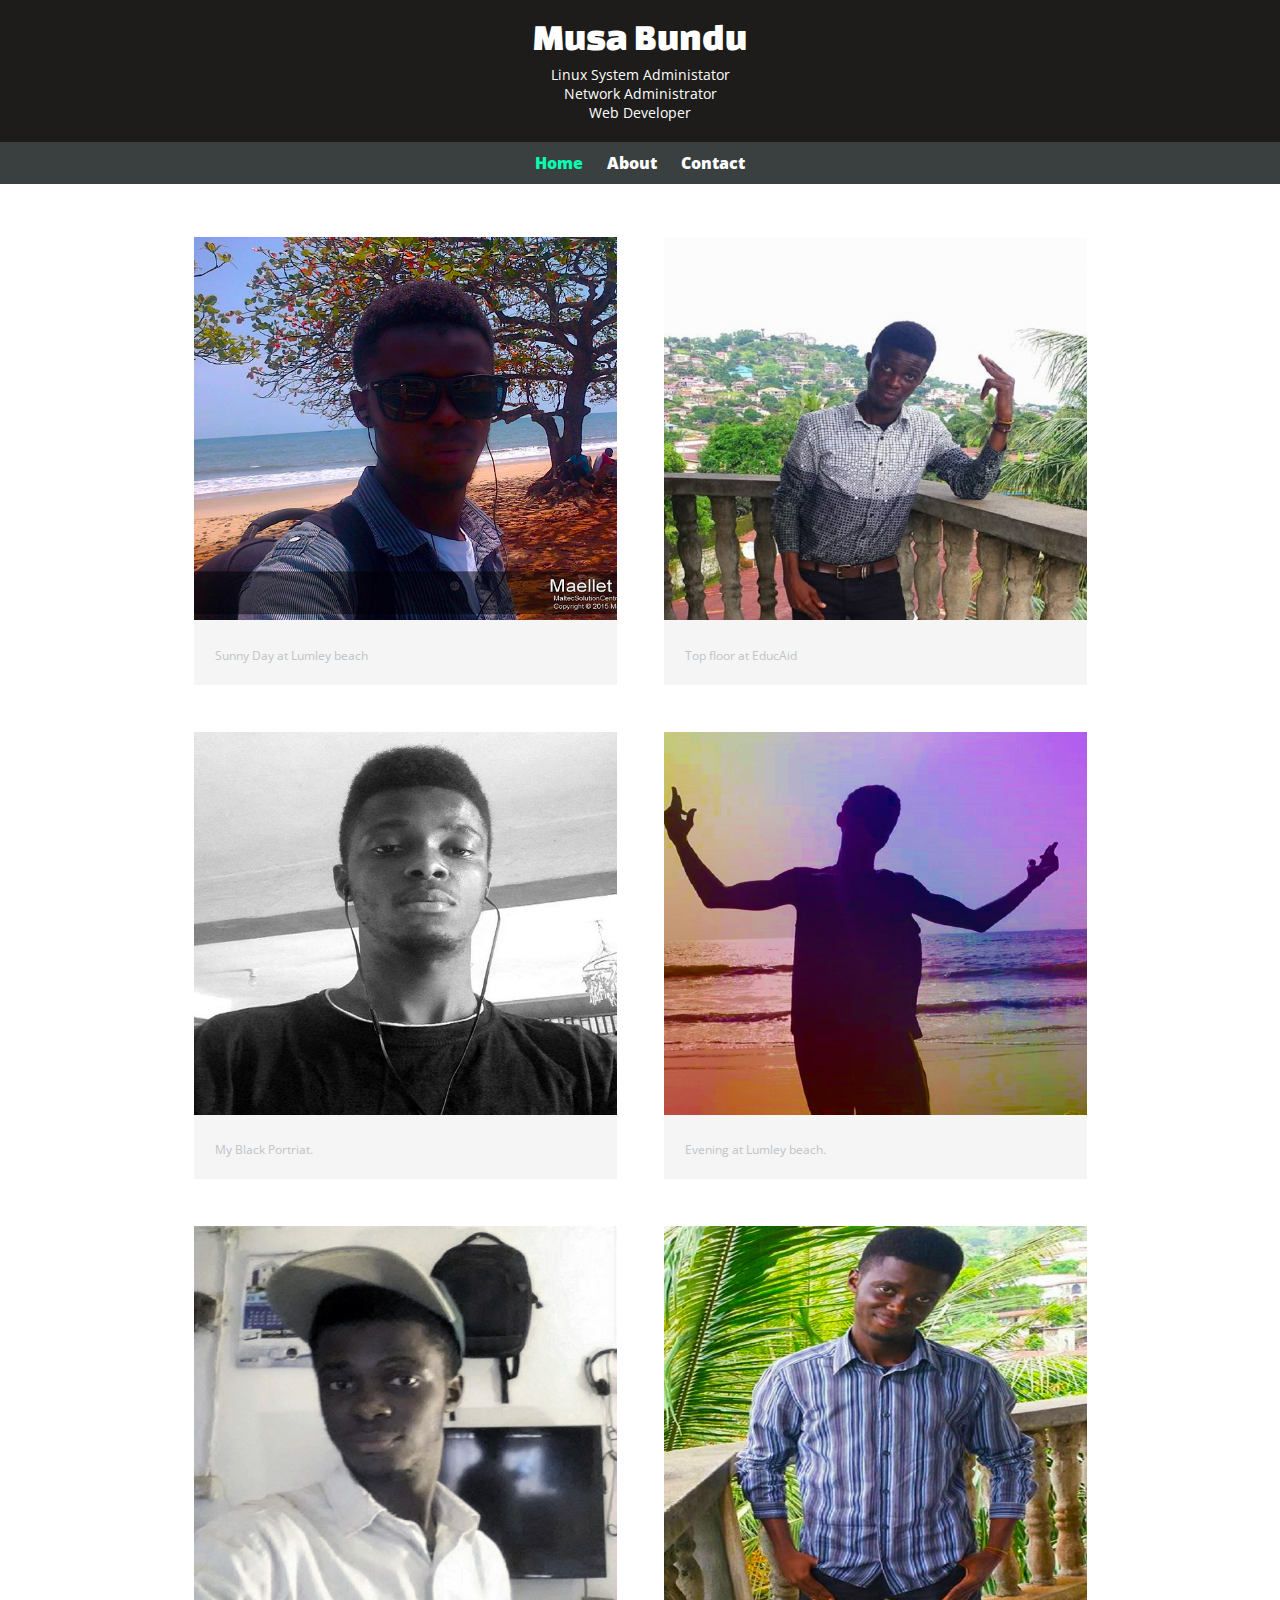
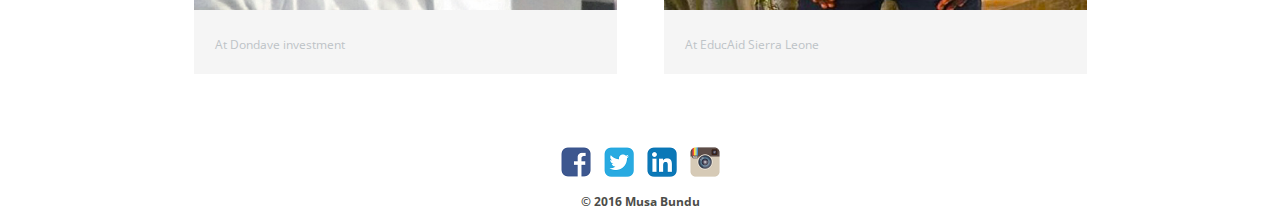
<file: index.htm>
<!DOCTYPE html>
<html lang="en">
    <head>
        <meta charset="utf-8">
        <title>
            MBundu | SysAdmin
        </title>
        <link rel="stylesheet" href="css/normal.css">
        <link href="http://fonts.googleapis.com/css?family=Changa+One|Open+Sans:400italic,700italic,400,700,800" rel="stylesheet" type="text/css">
        <link rel="stylesheet" href="css/main.css">
        <link rel="stylesheet" href="css/responsive.css">
    </head>
    <body>
    <header>
        <a href="index.htm" id="logo">   
            <h1>Musa Bundu</h1>
            <h2>Linux System Administator<br>Network Administrator <br>Web Developer</h2>
        </a>
        <nav>
            <ul>
                <li><a href="index.htm" class="selected"> Home</a></li>
                <li><a href="about.htm"> About</a></li>
                <li><a href="contact.htm">Contact</a></li>
            </ul>
        </nav>
    </header>
    <div id="Identify">
        <section>
         <ul id="gallery">
            <li>
                <a href="images/number6.jpg">
                <img src="images/number6.jpg" alt="">
                <p>Sunny Day at Lumley beach</p>
                </a>
            </li>
            <li>
                <a href="images/number14.jpg">
                <img src="images/number14.jpg" alt="">
                <p>Top floor at EducAid</p>
                </a>
            </li>
            <li>
                <a href="images/number20.jpg">
                <img src="images/number20.jpg" alt="">
                <p>My Black Portriat.</p>
                </a>
            </li>
            <li>
                <a href="images/number16.jpg">
                <img src="images/number16.jpg" alt="">
                <p>Evening at Lumley beach.</p>
                </a>
            </li>
            <li>
                <a href="images/number12.jpg">
                <img src="images/number12.jpg" alt="">
                <p>At Dondave investment</p>
                </a>
            </li>
            <li>
                <a href="images/number18.jpg">
                <img src="images/number18.jpg" alt="">
                <p>At EducAid Sierra Leone</p>
                </a>
            </li>
         </ul>
        </section>
        <footer>
        <!-- <p><b>Follow me on&#58;</b></p> -->
        <a href="https://www.facebook.com/maellet.bundu"><img src="/images/facebook.png" alt="Facebook"></a>
        <a href="https://twitter.com/maellet20"><img src="/images/twitter.png" alt="Twitter"></a>
        <a href="https://www.linkedin.com/in/maellet-mussa-bundu-bb2b6651?trk=hp-identity-name"><img src="/images/linkin.png" alt="Linkedin"></a>
        <a href="https://www.instagram.com/maellet_/"><img src="/images/instagram.png" alt="Instagram"></a>
        <p><b>&copy; 2016 Musa Bundu</b></p>
        </footer>
    </div>
    </body>
</html>
</file>
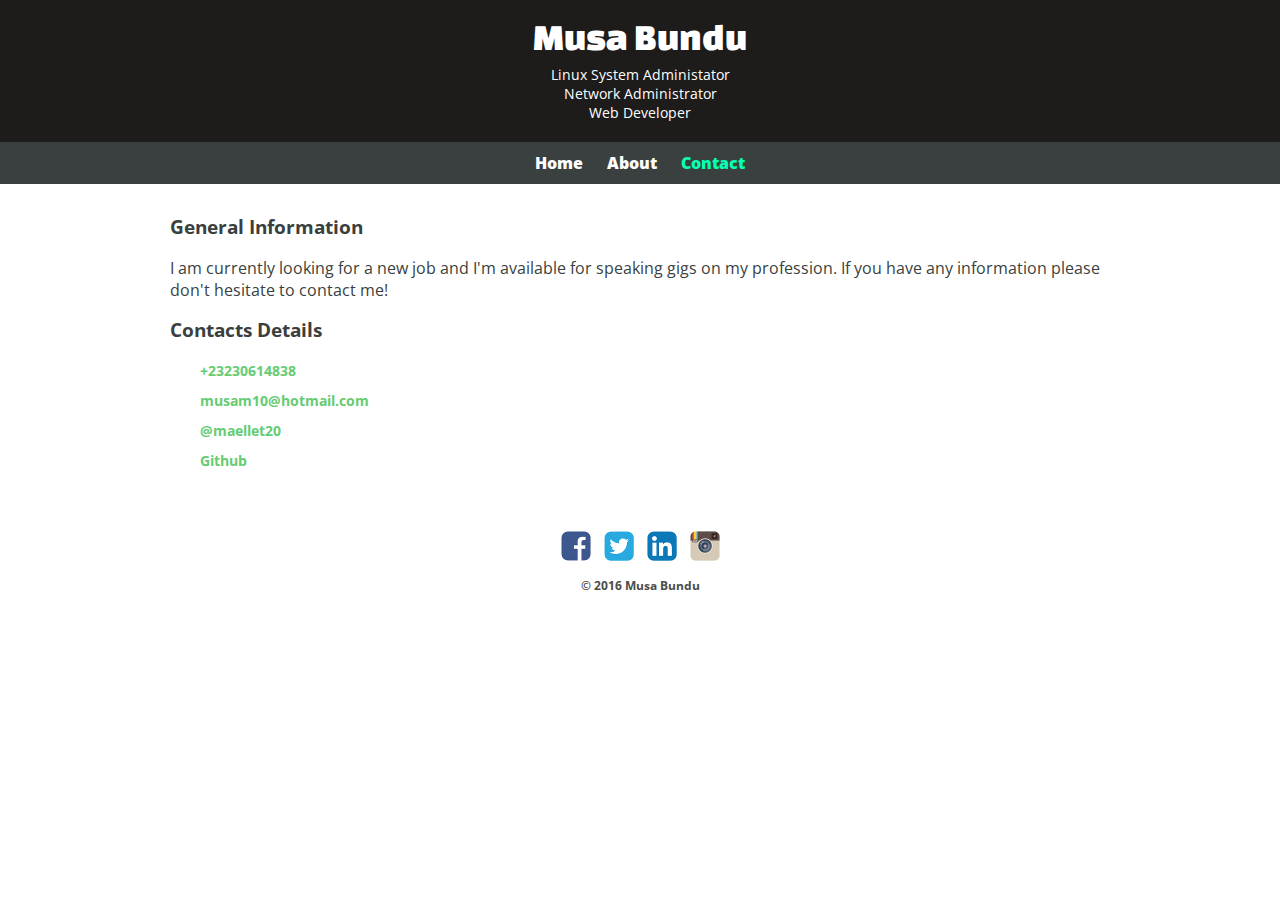
<file: contact.htm>
<!DOCTYPE html>
<html lang="en">
    <head>
        <meta charset="utf-8">
        <title>
            MBundu | SysAdmin
        </title>
        <link rel="stylesheet" href="css/normal.css">
        <link href="http://fonts.googleapis.com/css?family=Changa+One|Open+Sans:400italic,700italic,400,700,800" rel="stylesheet" type="text/css">
        <link rel="stylesheet" href="css/main.css">
        <link rel="stylesheet" href="css/responsive.css">
    </head>
    <body>
    <header>
        <a href="index.htm" id="logo">   
            <h1>Musa Bundu</h1>
          <h2>Linux System Administator<br>Network Administrator <br>Web Developer</h2>
        </a>
        <nav>
            <ul>
                <li><a href="index.htm" > Home</a></li>
                <li><a href="about.htm" > About</a></li>
                <li><a href="contact.htm " class="selected">Contact</a></li>
            </ul>
        </nav>
    </header>
    <div id="Identify">
        <section id="primary">
            <h3>
                General Information
            </h3>
            <p>
                I am currently looking for a new job and I'm available for speaking gigs on my profession. If you have any information please don't hesitate to contact me!
            </p>
        </section>
        <section id="secondary">
            <h3>
                Contacts Details
            </h3>
            <ul class="contact-info">
                <li class="phone"><a href="tel:+23230614838"><b>+23230614838</b></a></li>
                <li class="mail"><a href="mailto:musam10@hotmail.com"><b>musam10@hotmail.com</b></a></li>
                <li class="twitter"><a href="http://twitter.com/intent/tweet?screen_name=@maellet20"><b>&#64;maellet20</b></a></li>
                <li> <a href="https://github.com/bmaellet"><b>Github</b></a></li>
            </ul>
        </section>
        <footer>
        <!-- <p><b>Follow me on&#58;</b></p> -->
        <a href="https://www.facebook.com/maellet.bundu"><img src="/images/facebook.png" alt="Facebook"></a>
        <a href="https://twitter.com/maellet20"><img src="/images/twitter.png" alt="Twitter"></a>
        <a href="https://www.linkedin.com/in/maellet-mussa-bundu-bb2b6651?trk=hp-identity-name"><img src="/images/linkin.png" alt="Linkedin"></a>
        <a href="https://www.instagram.com/maellet_/"><img src="/images/instagram.png" alt="Instagram"></a>
        <p><b>&copy; 2016 Musa Bundu</b></p>
        </footer>
    </div>
    </body>
</html>
</file>
<file: css/main.css>
/*****************************
            GENERAL
*******************************/

body {
    font-family: 'Open Sans', sans-serif;
}
#Identify {
    max-width: 940px;
    margin: 0 auto;
    padding: 0 5%;
}

a {
    text-decoration: none;
}

/* Resizing images*/
img {
    max-width: 100%;
}

h3 {
    margin: 0 0 1em 0;

}


/*****************************
            HEADING
*******************************/
header {
  float: left;
  margin: 0 0 30px 0;
  padding: 5px 0 0 0;
  width: 100%;
}

#logo {
    text-align: center;
    margin: 0;
}
h1 {
    font-family: 'Changa One', sans-serif;
    margin: 15px 0;
    font-size: 2.40em;
    font-weight: normal;
    line-height: 0.9em;
}

h2 {
    font-size: 0.88em;
    margin: -5px 0 0;
    font-weight: normal;
}



/*****************************
            NAVIGATION
*******************************/

nav {
    text-align: center;
    padding: 10px 0;
    margin: 20px 0 0;
}

nav ul {
    list-style: none;
    margin: 0 10px;
    padding: 0;
}


nav li {
    display: inline-block;
}

nav a {
    font-weight: 800;
    padding: 15px 10px;
}

/*****************************
            FOOTER
*******************************/

footer {
    font-size: 0.75em;
    text-align: center;
    clear: both;
    padding-top: 50px;
    color: #4C4C48;
}

footer a img {
    width: 30px;
    height: 30px;
    margin: 0 5px;
}


/*****************************
            Page: Home page
*******************************/

#gallery {
    margin: 0;
    padding: 0;
    list-style: none;
}

#gallery li {
    float: left;
    width: 45%;
    margin: 2.5%;
    background-color: #f5f5f5;
    color: #bdc3c7;
}

#gallery li a p {
    margin: 0;
    padding: 5%;
    font-size: 0.75em;
    color: #bdc3c7;
}



/*****************************
            Page: About page
*******************************/

.profile_photo {
    display: block;
    max-width: 160px;
    margin: 0 auto 30px;
    border-radius: 100%;
}



/*****************************
            Page: Contact Page
*******************************/

.contact-info {
    list-style: none;
    padding: 0;
    margin: 0;
    font-size: 0.9em;
}

.contact-info a {
  display: block;
  min-height: 20px;
  background-repeat: no-repeat;
  background-size: 20px 20px;
  padding: 0 0 0 30px;
  margin: 0 0 10px;
}

/*****************************
            COLORS
*******************************/

/* site body here*/
body {
    background: #fff;
    color: #3A3F40;
}

/* Header color*/
header {
    background: #1D1C1A;
    border-color: #3A3F40;
}

/* nav background on mobile found here*/
nav {
    background:#3A3F40;
}
/* logo text*/
h1, h2 {
    color: #fff;
}

/* links here */
a {
    color: #65CC72;
}


/* nav link found here*/
nav a, nav a:visited {
    color: #fff;
}
/* selected nav link color*/
nav a.selected, nav a:hover {
    color: #08FFB3;
}
</file>
<file: css/responsive.css>
@media screen and (min-width: 480px) {
    
    /*****************************
            TWO COLUMN LAYOUT
    *******************************/
}

    
@media screen and (min-width: 660px) {
    
  
}
</file>
<file: css/normal.css>
/*! normalize.css v1.1.0 | MIT License | git.io/normalize */

/* ==========================================================================
   HTML5 display definitions
   ========================================================================== */

/**
 * Correct `block` display not defined in IE 6/7/8/9 and Firefox 3.
 */

article,
aside,
details,
figcaption,
figure,
footer,
header,
hgroup,
main,
nav,
section,
summary {
    display: block;
}

/**
 * Correct `inline-block` display not defined in IE 6/7/8/9 and Firefox 3.
 */

audio,
canvas,
video {
    display: inline-block;
    *display: inline;
    *zoom: 1;
}

/**
 * Prevent modern browsers from displaying `audio` without controls.
 * Remove excess height in iOS 5 devices.
 */

audio:not([controls]) {
    display: none;
    height: 0;
}

/**
 * Address styling not present in IE 7/8/9, Firefox 3, and Safari 4.
 * Known issue: no IE 6 support.
 */

[hidden] {
    display: none;
}

/* ==========================================================================
   Base
   ========================================================================== */

/**
 * 1. Correct text resizing oddly in IE 6/7 when body `font-size` is set using
 *    `em` units.
 * 2. Prevent iOS text size adjust after orientation change, without disabling
 *    user zoom.
 */

html {
    font-size: 100%; /* 1 */
    -webkit-text-size-adjust: 100%; /* 2 */
    -ms-text-size-adjust: 100%; /* 2 */
}

/**
 * Address `font-family` inconsistency between `textarea` and other form
 * elements.
 */

html,
button,
input,
select,
textarea {
    font-family: sans-serif;
}

/**
 * Address margins handled incorrectly in IE 6/7.
 */

body {
    margin: 0;
}

/* ==========================================================================
   Links
   ========================================================================== */

/**
 * Address `outline` inconsistency between Chrome and other browsers.
 */

a:focus {
    outline: thin dotted;
}

/**
 * Improve readability when focused and also mouse hovered in all browsers.
 */

a:active,
a:hover {
    outline: 0;
}

/* ==========================================================================
   Typography
   ========================================================================== */

/**
 * Address font sizes and margins set differently in IE 6/7.
 * Address font sizes within `section` and `article` in Firefox 4+, Safari 5,
 * and Chrome.
 */

h1 {
    font-size: 2em;
    margin: 0.67em 0;
}

h2 {
    font-size: 1.5em;
    margin: 0.83em 0;
}

h3 {
    font-size: 1.17em;
    margin: 1em 0;
}

h4 {
    font-size: 1em;
    margin: 1.33em 0;
}

h5 {
    font-size: 0.83em;
    margin: 1.67em 0;
}

h6 {
    font-size: 0.67em;
    margin: 2.33em 0;
}

/**
 * Address styling not present in IE 7/8/9, Safari 5, and Chrome.
 */

abbr[title] {
    border-bottom: 1px dotted;
}

/**
 * Address style set to `bolder` in Firefox 3+, Safari 4/5, and Chrome.
 */

b,
strong {
    font-weight: bold;
}

blockquote {
    margin: 1em 40px;
}

/**
 * Address styling not present in Safari 5 and Chrome.
 */

dfn {
    font-style: italic;
}

/**
 * Address differences between Firefox and other browsers.
 * Known issue: no IE 6/7 normalization.
 */

hr {
    -moz-box-sizing: content-box;
    box-sizing: content-box;
    height: 0;
}

/**
 * Address styling not present in IE 6/7/8/9.
 */

mark {
    background: #ff0;
    color: #000;
}

/**
 * Address margins set differently in IE 6/7.
 */

p,
pre {
    margin: 1em 0;
}

/**
 * Correct font family set oddly in IE 6, Safari 4/5, and Chrome.
 */

code,
kbd,
pre,
samp {
    font-family: monospace, serif;
    _font-family: 'courier new', monospace;
    font-size: 1em;
}

/**
 * Improve readability of pre-formatted text in all browsers.
 */

pre {
    white-space: pre;
    white-space: pre-wrap;
    word-wrap: break-word;
}

/**
 * Address CSS quotes not supported in IE 6/7.
 */

q {
    quotes: none;
}

/**
 * Address `quotes` property not supported in Safari 4.
 */

q:before,
q:after {
    content: '';
    content: none;
}

/**
 * Address inconsistent and variable font size in all browsers.
 */

small {
    font-size: 80%;
}

/**
 * Prevent `sub` and `sup` affecting `line-height` in all browsers.
 */

sub,
sup {
    font-size: 75%;
    line-height: 0;
    position: relative;
    vertical-align: baseline;
}

sup {
    top: -0.5em;
}

sub {
    bottom: -0.25em;
}

/* ==========================================================================
   Lists
   ========================================================================== */

/**
 * Address margins set differently in IE 6/7.
 */

dl,
menu,
ol,
ul {
    margin: 1em 0;
}

dd {
    margin: 0 0 0 40px;
}

/**
 * Address paddings set differently in IE 6/7.
 */

menu,
ol,
ul {
    padding: 0 0 0 40px;
}

/**
 * Correct list images handled incorrectly in IE 7.
 */

nav ul,
nav ol {
    list-style: none;
    list-style-image: none;
}

/* ==========================================================================
   Embedded content
   ========================================================================== */

/**
 * 1. Remove border when inside `a` element in IE 6/7/8/9 and Firefox 3.
 * 2. Improve image quality when scaled in IE 7.
 */

img {
    border: 0; /* 1 */
    -ms-interpolation-mode: bicubic; /* 2 */
}

/**
 * Correct overflow displayed oddly in IE 9.
 */

svg:not(:root) {
    overflow: hidden;
}

/* ==========================================================================
   Figures
   ========================================================================== */

/**
 * Address margin not present in IE 6/7/8/9, Safari 5, and Opera 11.
 */

figure {
    margin: 0;
}

/* ==========================================================================
   Forms
   ========================================================================== */

/**
 * Correct margin displayed oddly in IE 6/7.
 */

form {
    margin: 0;
}

/**
 * Define consistent border, margin, and padding.
 */

fieldset {
    border: 1px solid #c0c0c0;
    margin: 0 2px;
    padding: 0.35em 0.625em 0.75em;
}

/**
 * 1. Correct color not being inherited in IE 6/7/8/9.
 * 2. Correct text not wrapping in Firefox 3.
 * 3. Correct alignment displayed oddly in IE 6/7.
 */

legend {
    border: 0; /* 1 */
    padding: 0;
    white-space: normal; /* 2 */
    *margin-left: -7px; /* 3 */
}

/**
 * 1. Correct font size not being inherited in all browsers.
 * 2. Address margins set differently in IE 6/7, Firefox 3+, Safari 5,
 *    and Chrome.
 * 3. Improve appearance and consistency in all browsers.
 */

button,
input,
select,
textarea {
    font-size: 100%; /* 1 */
    margin: 0; /* 2 */
    vertical-align: baseline; /* 3 */
    *vertical-align: middle; /* 3 */
}

/**
 * Address Firefox 3+ setting `line-height` on `input` using `!important` in
 * the UA stylesheet.
 */

button,
input {
    line-height: normal;
}

/**
 * Address inconsistent `text-transform` inheritance for `button` and `select`.
 * All other form control elements do not inherit `text-transform` values.
 * Correct `button` style inheritance in Chrome, Safari 5+, and IE 6+.
 * Correct `select` style inheritance in Firefox 4+ and Opera.
 */

button,
select {
    text-transform: none;
}

/**
 * 1. Avoid the WebKit bug in Android 4.0.* where (2) destroys native `audio`
 *    and `video` controls.
 * 2. Correct inability to style clickable `input` types in iOS.
 * 3. Improve usability and consistency of cursor style between image-type
 *    `input` and others.
 * 4. Remove inner spacing in IE 7 without affecting normal text inputs.
 *    Known issue: inner spacing remains in IE 6.
 */

button,
html input[type="button"], /* 1 */
input[type="reset"],
input[type="submit"] {
    -webkit-appearance: button; /* 2 */
    cursor: pointer; /* 3 */
    *overflow: visible;  /* 4 */
}

/**
 * Re-set default cursor for disabled elements.
 */

button[disabled],
html input[disabled] {
    cursor: default;
}

/**
 * 1. Address box sizing set to content-box in IE 8/9.
 * 2. Remove excess padding in IE 8/9.
 * 3. Remove excess padding in IE 7.
 *    Known issue: excess padding remains in IE 6.
 */

input[type="checkbox"],
input[type="radio"] {
    box-sizing: border-box; /* 1 */
    padding: 0; /* 2 */
    *height: 13px; /* 3 */
    *width: 13px; /* 3 */
}

/**
 * 1. Address `appearance` set to `searchfield` in Safari 5 and Chrome.
 * 2. Address `box-sizing` set to `border-box` in Safari 5 and Chrome
 *    (include `-moz` to future-proof).
 */

input[type="search"] {
    -webkit-appearance: textfield; /* 1 */
    -moz-box-sizing: content-box;
    -webkit-box-sizing: content-box; /* 2 */
    box-sizing: content-box;
}

/**
 * Remove inner padding and search cancel button in Safari 5 and Chrome
 * on OS X.
 */

input[type="search"]::-webkit-search-cancel-button,
input[type="search"]::-webkit-search-decoration {
    -webkit-appearance: none;
}

/**
 * Remove inner padding and border in Firefox 3+.
 */

button::-moz-focus-inner,
input::-moz-focus-inner {
    border: 0;
    padding: 0;
}

/**
 * 1. Remove default vertical scrollbar in IE 6/7/8/9.
 * 2. Improve readability and alignment in all browsers.
 */

textarea {
    overflow: auto; /* 1 */
    vertical-align: top; /* 2 */
}

/* ==========================================================================
   Tables
   ========================================================================== */

/**
 * Remove most spacing between table cells.
 */

table {
    border-collapse: collapse;
    border-spacing: 0;
}
</file>
